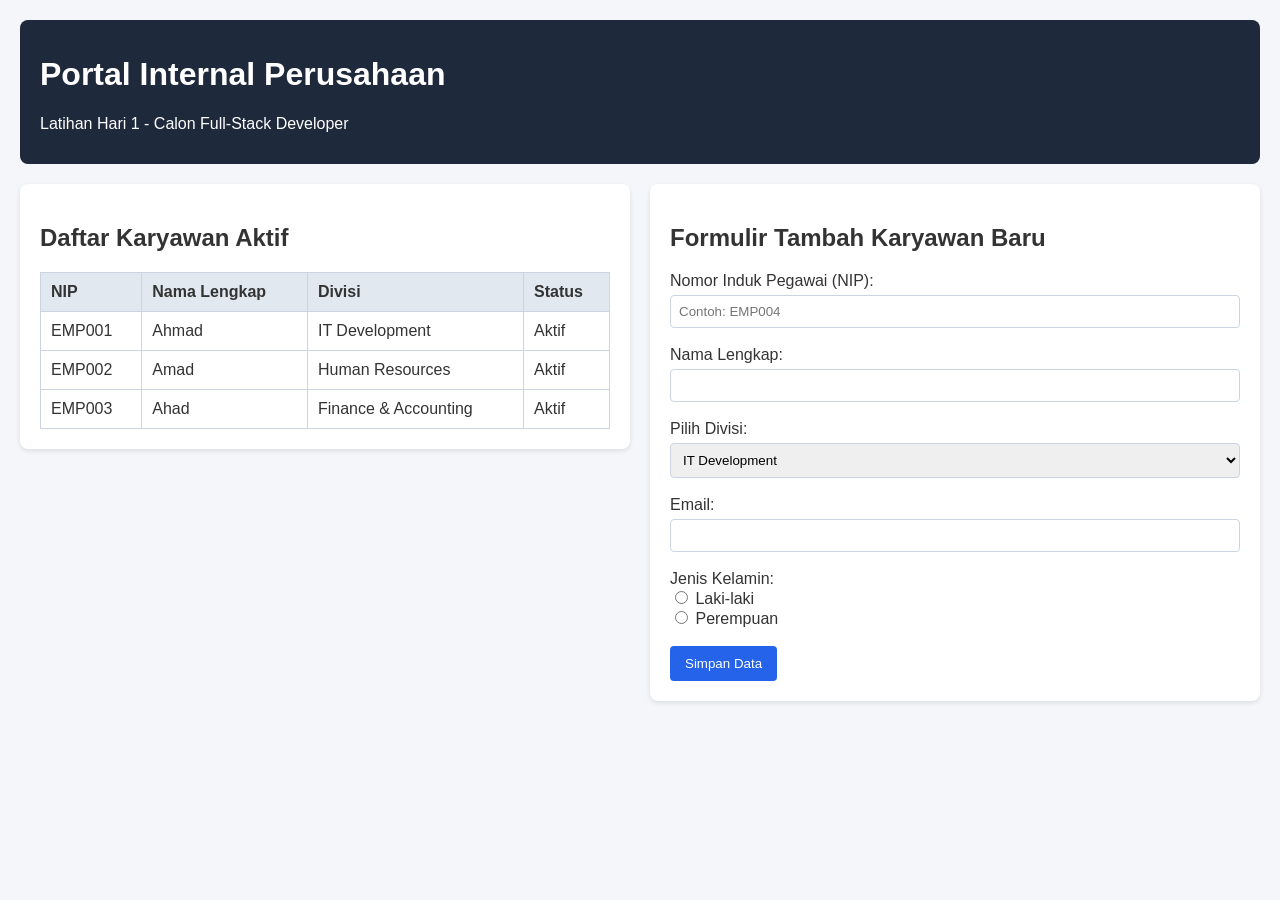
<file: index.html>
<!DOCTYPE html>
<html lang="id">

<head>
    <meta charset="UTF-8">
    <meta name="viewport" content="width=device-width, initial-scale=1.0">
    <title>Sistem HR - Pendaftaran Karyawan</title>
    <link rel="stylesheet" href="style.css">
</head>

<body>

    <header>
        <h1>Portal Internal Perusahaan</h1>
        <p>Latihan Hari 1 - Calon Full-Stack Developer</p>
    </header>

    <main class="container">

        <!-- Bagian 1: Tabel Data Karyawan -->
        <section class="card">
            <h2>Daftar Karyawan Aktif</h2>
            <table>
                <thead>
                    <tr>
                        <th>NIP</th>
                        <th>Nama Lengkap</th>
                        <th>Divisi</th>
                        <th>Status</th>
                    </tr>
                </thead>
                <tbody>
                    <tr>
                        <td>EMP001</td>
                        <td>Ahmad</td>
                        <td>IT Development</td>
                        <td>Aktif</td>
                    </tr>
                    <!-- TUGAS 1: Tambahkan minimal 2 baris data karyawan lagi di bawah ini -->
                    <tr>
                        <td>EMP002</td>
                        <td>Amad</td>
                        <td>Human Resources</td>
                        <td>Aktif</td>
                    </tr>
                    <tr>
                        <td>EMP003</td>
                        <td>Ahad</td>
                        <td>Finance & Accounting</td>
                        <td>Aktif</td>
                    </tr>
                </tbody>
            </table>
        </section>

        <!-- Bagian 2: Form Tambah Karyawan -->
        <section class="card">
            <h2>Formulir Tambah Karyawan Baru</h2>
            <form action="#" method="POST">
                <div>
                    <label for="nip">Nomor Induk Pegawai (NIP):</label><br>
                    <input type="text" id="nip" name="nip" placeholder="Contoh: EMP004" required>
                </div>
                <br>
                <div>
                    <label for="nama">Nama Lengkap:</label><br>
                    <input type="text" id="nama" name="nama" required>
                </div>
                <br>
                <div>
                    <label for="divisi">Pilih Divisi:</label><br>
                    <select id="divisi" name="divisi">
                        <option value="IT">IT Development</option>
                        <option value="HR">Human Resources</option>
                        <option value="FIN">Finance & Accounting</option>
                    </select>
                </div>
                <br>
                <!-- TUGAS 2: Tambahkan 1 input untuk Email dan 1 input Radio Button untuk Jenis Kelamin -->
                <div>
                    <label for="email">Email:</label><br>
                    <input type="email" id="email" name="email" required>
                </div>
                <br>
                <div>
                    <span>Jenis Kelamin:</span><br>
                    <input type="radio" name="jenisKelamin" id="jkLaki" value="L" required>
                    <label for="jkLaki">Laki-laki</label><br>
                    <input type="radio" name="jenisKelamin" id="jkPerempuan" value="P">
                    <label for="jkPerempuan">Perempuan</label>
                </div>
                <br>
                <button type="submit">Simpan Data</button>
            </form>
        </section>
    </main>

</body>

</html>
</file>
<file: style.css>
/* Aturan dasar halaman */
body {
    font-family: Arial, sans-serif;
    background-color: #f4f6f9;
    color: #333;
    margin: 0;
    padding: 20px;
}

header {
    background-color: #1e293b;
    color: white;
    padding: 15px 20px;
    border-radius: 8px;
    margin-bottom: 20px;
}

/* Flexbox: Membuat 2 section berjejer ke samping */
.container {
    display: flex;
    gap: 20px;
    align-items: flex-start;
}

/* Desain kotak putih (Card) */
.card {
    background-color: white;
    padding: 20px;
    border-radius: 8px;
    box-shadow: 0 2px 5px rgba(0, 0, 0, 0.1);
    flex: 1;
}

/* Menghias Tabel */
table {
    width: 100%;
    border-collapse: collapse;
    margin-top: 10px;
}

th,
td {
    border: 1px solid #cbd5e1;
    padding: 10px;
    text-align: left;
}

th {
    background-color: #e2e8f0;
}

/* Menghias Input Form */
input[type="text"],
input[type="email"],
select {
    width: 100%;
    padding: 8px;
    margin-top: 5px;
    border: 1px solid #cbd5e1;
    border-radius: 4px;
    box-sizing: border-box;
}

/* TUGAS HARI 2: 
   Buat styling untuk elemen <button> dengan ketentuan:
   1. Warna latar (background-color) biru tua atau hijau
   2. Warna teks (color) putih
   3. Tanpa garis tepi (border: none)
   4. Jarak dalam (padding) 10px 15px dan sudut melengkung (border-radius: 4px)
   5. Kursor berubah jadi telunjuk saat disentuh (cursor: pointer)
*/

button {
    background-color: #2563eb;
    color: white;
    border: none;
    padding: 10px 15px;
    border-radius: 4px;
    cursor: pointer;
}

button:hover {
    background-color: #1d4ed8;
}
</file>
